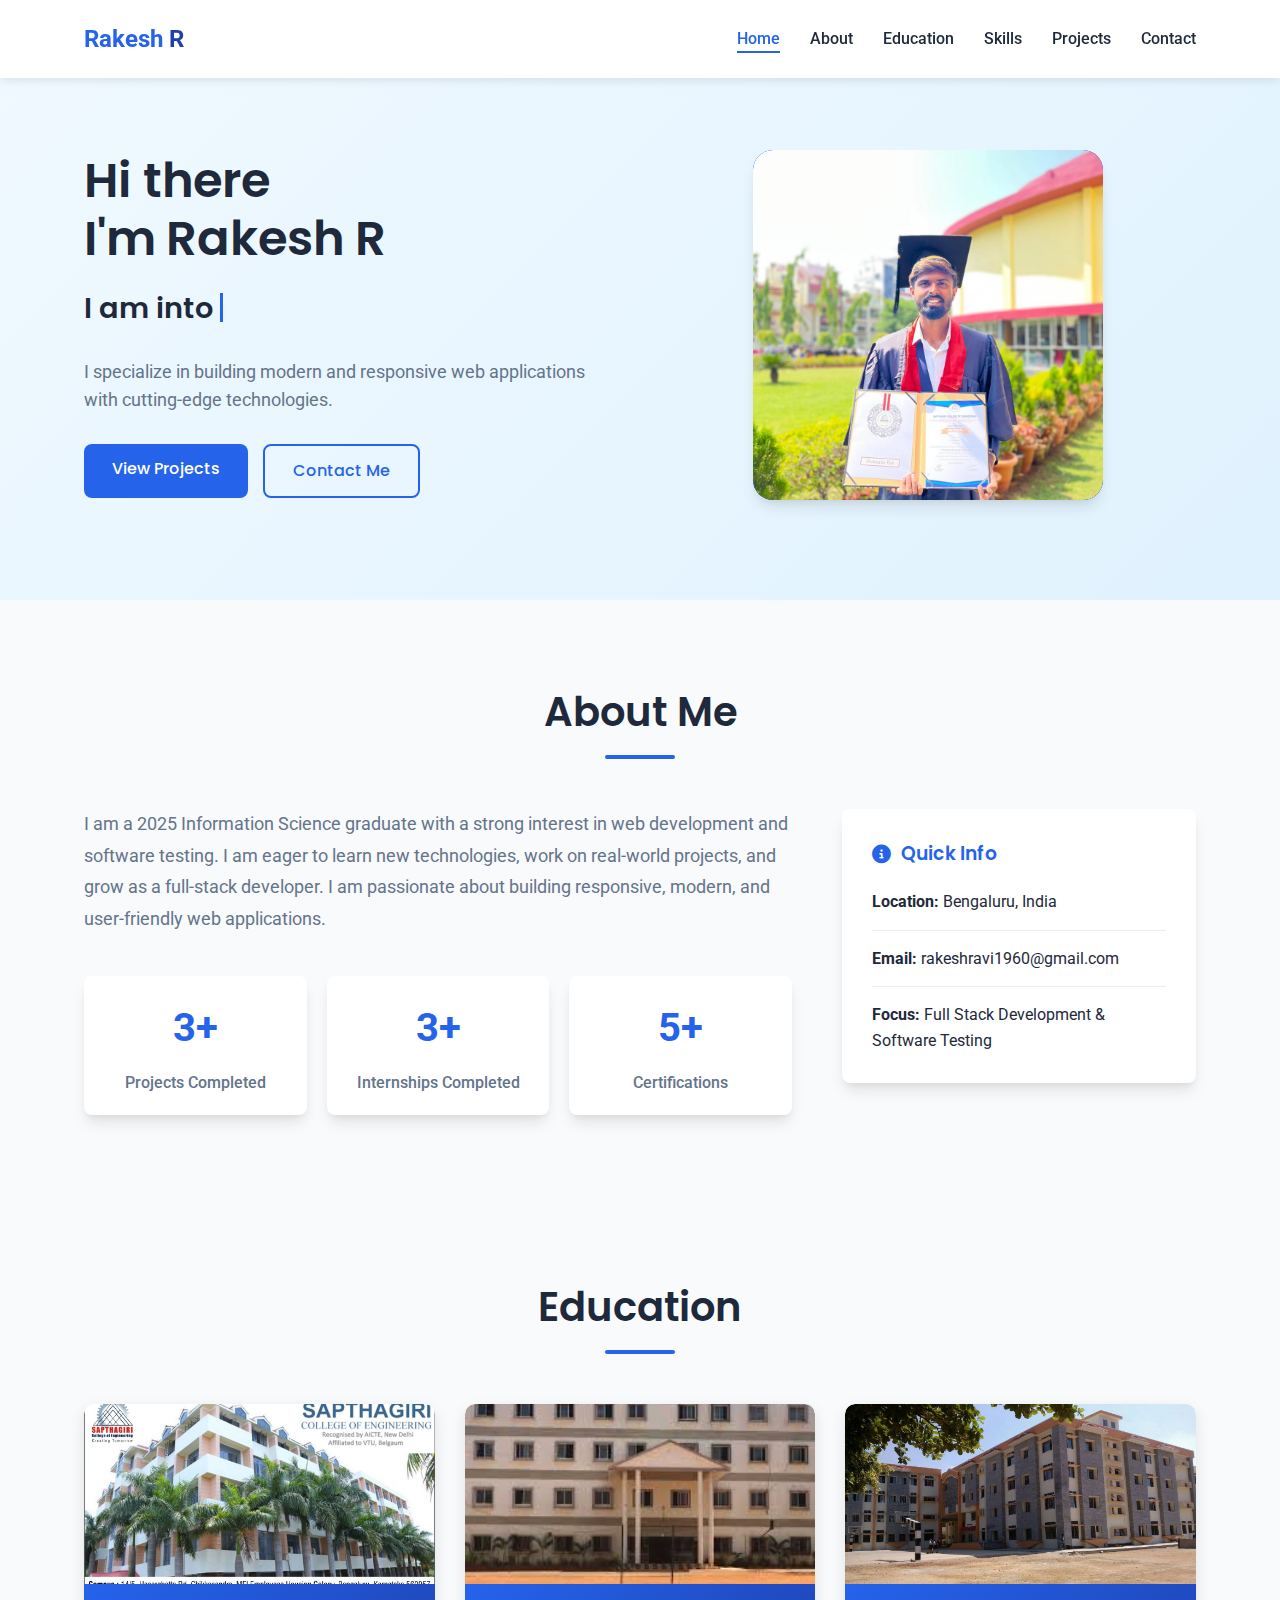
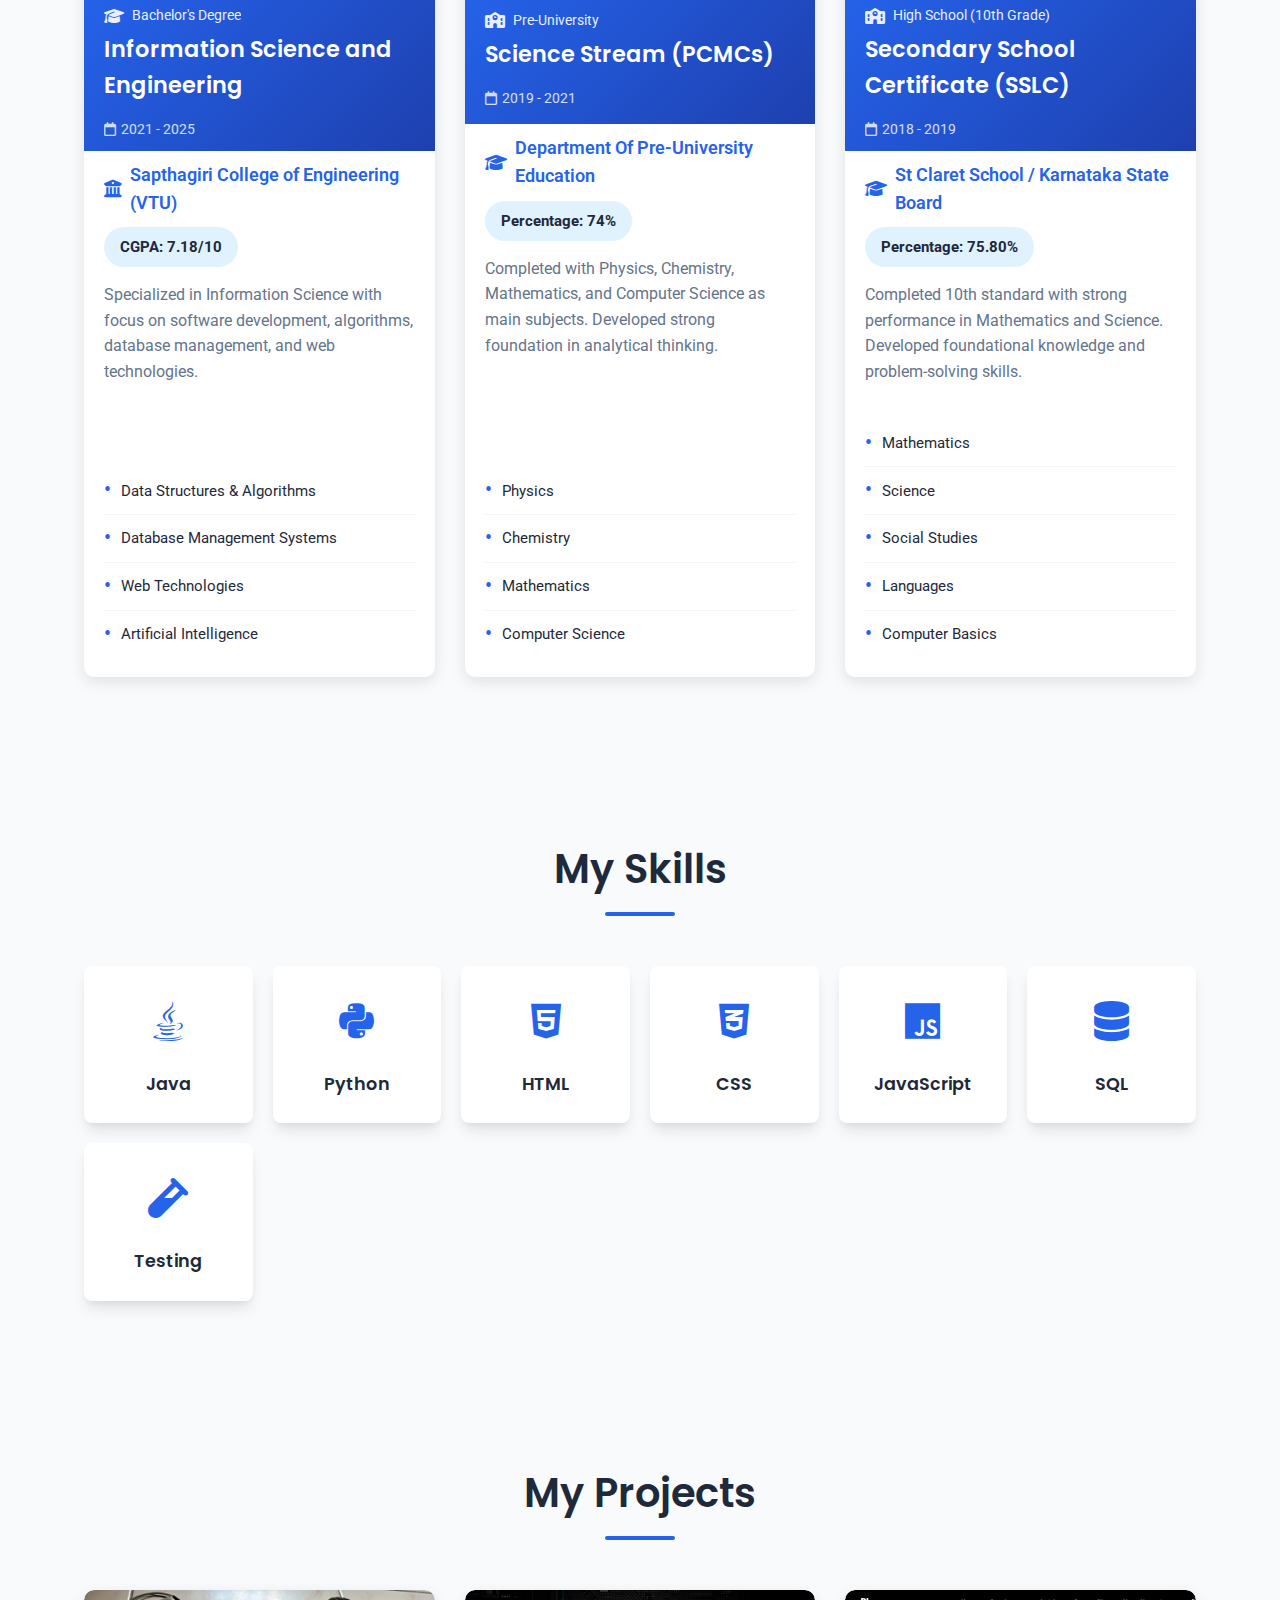
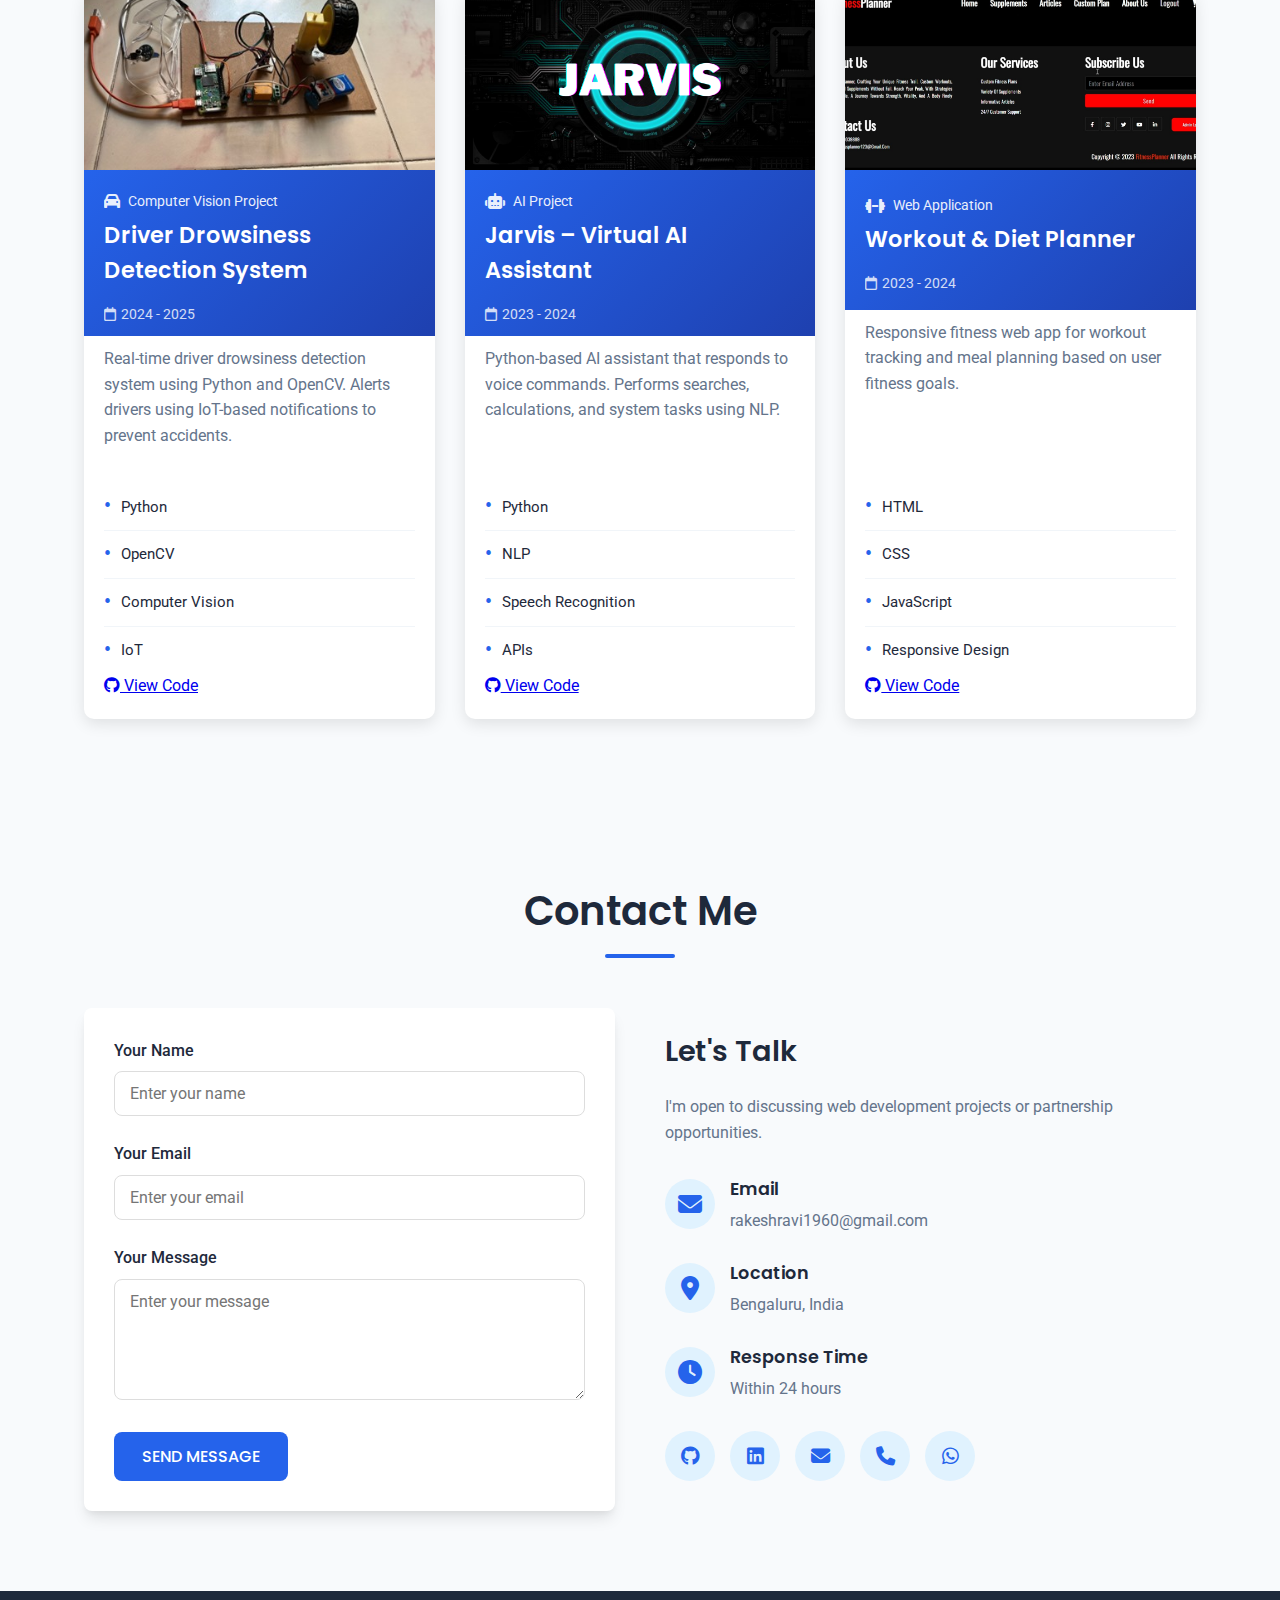
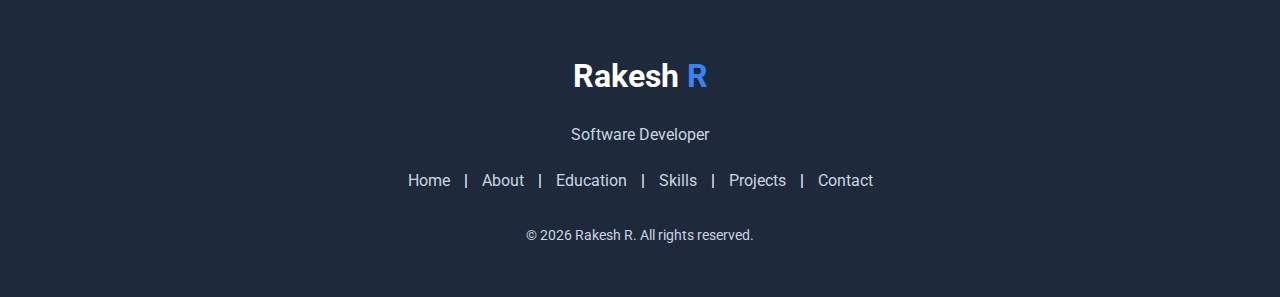
<file: index.html>
<!DOCTYPE html>
<html lang="en">
<head>
    <meta charset="UTF-8">
    <meta name="viewport" content="width=device-width, initial-scale=1.0">
    <title>Rakesh R | Software Developer</title>
    <link rel="stylesheet" href="https://cdnjs.cloudflare.com/ajax/libs/font-awesome/6.4.0/css/all.min.css">
    <link rel="preconnect" href="https://fonts.googleapis.com">
    <link rel="preconnect" href="https://fonts.gstatic.com" crossorigin>
    <link href="https://fonts.googleapis.com/css2?family=Poppins:wght@300;400;500;600;700&family=Roboto:wght@300;400;500;700&display=swap" rel="stylesheet">
    <link rel="stylesheet" href="style.css">
</head>
<body>
    <!-- Header & Navigation -->
    <header>
        <div class="container">
            <div class="nav-container">
                <div class="logo">Rakesh <span>R</span></div>
                <button class="mobile-menu-btn" id="mobileMenuBtn">
                    <i class="fas fa-bars"></i>
                </button>
                <nav id="mainNav">
                    <ul>
                        <li><a href="#home" class="nav-link active">Home</a></li>
                        <li><a href="#about" class="nav-link">About</a></li>
                        <li><a href="#education" class="nav-link">Education</a></li>
                        <li><a href="#skills" class="nav-link">Skills</a></li>
                        <li><a href="#projects" class="nav-link">Projects</a></li>
                        <li><a href="#contact" class="nav-link">Contact</a></li>
                    </ul>
                </nav>
            </div>
        </div>
    </header>

    <!-- Hero Section -->
    <section id="home" class="hero">
        <div class="container">
            <div class="hero-content">
                <div class="hero-text">
                    <h1>Hi there<br>I'm Rakesh R</h1>
                    <h2 class="typing-container">
                        <span class="static-text">I am into </span>
                        <span class="dynamic-text">
                            <span class="typed-text"></span>
                            <span class="cursor">&nbsp;</span>
                        </span>
                    </h2>
                    <p>I specialize in building modern and responsive web applications with cutting-edge technologies.</p>
                    <div class="cta-buttons">
                        <a href="#projects" class="btn btn-primary">View Projects</a>
                        <a href="#contact" class="btn btn-outline">Contact Me</a>
                    </div>
                </div>
                <div class="hero-image">
                    <div class="placeholder-img">
                        <img src="graduate photo.jpg" alt="Rakesh R">
                    </div>
                </div>
            </div>
        </div>
    </section>

    <!-- About Section -->
    <section id="about" class="about">
        <div class="container">
            <div class="section-title">
                <h2>About Me</h2>
            </div>
            <div class="about-content">
                <div class="about-text">
                    <p>I am a 2025 Information Science graduate with a strong interest in web development and software testing. I am eager to learn new technologies, work on real-world projects, and grow as a full-stack developer. I am passionate about building responsive, modern, and user-friendly web applications.</p>
                    
                    <div class="stats">
                        <div class="stat-item">
                            <div class="stat-number" data-count="3">3+</div>
                            <div class="stat-label">Projects Completed</div>
                        </div>
                        <div class="stat-item">
                            <div class="stat-number" data-count="3">3+</div>
                            <div class="stat-label">Internships Completed</div>
                        </div>
                        <div class="stat-item">
                            <div class="stat-number" data-count="5">5+</div>
                            <div class="stat-label">Certifications</div>
                        </div>
                    </div>
                </div>
                <div class="about-info">
                    <div class="info-box">
                        <h3><i class="fas fa-info-circle"></i> Quick Info</h3>
                        <ul>
                            <li><strong>Location:</strong> Bengaluru, India</li>
                            <li><strong>Email:</strong> rakeshravi1960@gmail.com</li>
                            <li><strong>Focus:</strong> Full Stack Development & Software Testing</li>
                        </ul>
                    </div>
                </div>
            </div>
        </div>
    </section>

   <!-- Education Section -->
<section id="education" class="education">
    <div class="container">
        <div class="section-title">
            <h2>Education</h2>
        </div>
        <div class="education-grid">
            <!-- Education Card 1 - VTU -->
            <div class="education-card">
                <div class="education-photo">
                    <img src="sapthagiri college img.jpeg" alt="Visvesvaraya Technological University Campus" loading="lazy">
                </div>
                <div class="education-header">
                    <div class="education-type">
                        <i class="fas fa-graduation-cap"></i>
                        Bachelor's Degree
                    </div>
                    <h3>Information Science and Engineering</h3>
                    <div class="education-period">
                        <i class="far fa-calendar"></i>
                        2021 - 2025
                    </div>
                </div>
                <div class="education-body">
                    <div class="education-institution">
                        <i class="fas fa-university"></i>
                        Sapthagiri College of Engineering (VTU)
                    </div>
                    <div class="education-grade">
                        CGPA: 7.18/10
                    </div>
                    <p class="education-description">
                        Specialized in Information Science with focus on software development, 
                        algorithms, database management, and web technologies.
                    </p>
                    <ul class="education-courses">
                        <li>Data Structures & Algorithms</li>
                        <li>Database Management Systems</li>
                        <li>Web Technologies</li>
                        <li>Artificial Intelligence</li>
                    </ul>
                </div>
            </div>
            
            <!-- Education Card 2 - Pre-University -->
            <div class="education-card">
                <div class="education-photo">
                    <img src="narayan pu collge.jpeg" alt="Pre-University College Building" loading="lazy">
                </div>
                <div class="education-header">
                    <div class="education-type">
                        <i class="fas fa-school"></i>
                        Pre-University
                    </div>
                    <h3>Science Stream (PCMCs)</h3>
                    <div class="education-period">
                        <i class="far fa-calendar"></i>
                        2019 - 2021
                    </div>
                </div>
                <div class="education-body">
                    <div class="education-institution">
                        <i class="fas fa-graduation-cap"></i>
                        Department Of Pre-University Education
                    </div>
                    <div class="education-grade">
                        Percentage: 74%
                    </div>
                    <p class="education-description">
                        Completed with Physics, Chemistry, Mathematics, and Computer Science 
                        as main subjects. Developed strong foundation in analytical thinking.
                    </p>
                    <ul class="education-courses">
                        <li>Physics</li>
                        <li>Chemistry</li>
                        <li>Mathematics</li>
                        <li>Computer Science</li>
                    </ul>
                </div>
            </div>
            
            <!-- Education Card 3 - School -->
            <div class="education-card">
                <div class="education-photo">
                    <img src="st claret school1.jpg" alt="High School Building" loading="lazy">
                </div>
                <div class="education-header">
                    <div class="education-type">
                        <i class="fas fa-school"></i>
                        High School (10th Grade)
                    </div>
                    <h3>Secondary School Certificate (SSLC)</h3>
                    <div class="education-period">
                        <i class="far fa-calendar"></i>
                        2018 - 2019
                    </div>
                </div>
                <div class="education-body">
                    <div class="education-institution">
                        <i class="fas fa-graduation-cap"></i>
                        St Claret School / Karnataka State Board
                    </div>
                    <div class="education-grade">
                        Percentage: 75.80%
                    </div>
                    <p class="education-description">
                        Completed 10th standard with strong performance in Mathematics and Science.
                        Developed foundational knowledge and problem-solving skills.
                    </p>
                    <ul class="education-courses">
                        <li>Mathematics</li>
                        <li>Science</li>
                        <li>Social Studies</li>
                        <li>Languages</li>
                        <li>Computer Basics</li>
                    </ul>
                </div>
            </div>
        </div>
    </div>
</section>
    <!-- Skills Section -->
    <section id="skills" class="skills">
        <div class="container">
            <div class="section-title">
                <h2>My Skills</h2>
            </div>
            <div class="skills-container" id="skillsContainer">
                <!-- Skills will be dynamically loaded from JavaScript -->
            </div>
        </div>
    </section>

    <section id="projects" class="projects">
    <div class="container">
        <div class="section-title">
            <h2>My Projects</h2>
        </div>

        <div class="education-grid">
            <!-- Project 1 -->
            <div class="education-card">
                <div class="education-photo">
                    <img src="driver drowsiness 4.jpg" alt="Driver Drowsiness Detection" loading="lazy">
                </div>

                <div class="education-header">
                    <div class="education-type">
                        <i class="fas fa-car"></i>
                        Computer Vision Project
                    </div>
                    <h3>Driver Drowsiness Detection System</h3>
                    <div class="education-period">
                        <i class="far fa-calendar"></i>
                        2024 - 2025
                    </div>
                </div>

                <div class="education-body">
                    <p class="education-description">
                        Real-time driver drowsiness detection system using Python and OpenCV.
                        Alerts drivers using IoT-based notifications to prevent accidents.
                    </p>

                    <ul class="education-courses">
                        <li>Python</li>
                        <li>OpenCV</li>
                        <li>Computer Vision</li>
                        <li>IoT</li>
                    </ul>

                    <a href="https://github.com/Rakesh-iku/Driver-Drowsiness-Detection-And-Altering-System.git" 
                       target="_blank" class="project-link">
                        <i class="fab fa-github"></i> View Code
                    </a>
                </div>
            </div>

            <!-- Project 2 -->
            <div class="education-card">
                <div class="education-photo">
                    <img src="jarvis.png" alt="Jarvis AI Assistant" loading="lazy">
                </div>

                <div class="education-header">
                    <div class="education-type">
                        <i class="fas fa-robot"></i>
                        AI Project
                    </div>
                    <h3>Jarvis – Virtual AI Assistant</h3>
                    <div class="education-period">
                        <i class="far fa-calendar"></i>
                        2023 - 2024
                    </div>
                </div>

                <div class="education-body">
                    <p class="education-description">
                        Python-based AI assistant that responds to voice commands.
                        Performs searches, calculations, and system tasks using NLP.
                    </p>

                    <ul class="education-courses">
                        <li>Python</li>
                        <li>NLP</li>
                        <li>Speech Recognition</li>
                        <li>APIs</li>
                    </ul>

                    <a href="https://github.com/Rakesh-iku/-Jarvis-A-Virtual-AI-Assistant.git" 
                       target="_blank" class="project-link">
                        <i class="fab fa-github"></i> View Code
                    </a>
                </div>
            </div>

            <!-- Project 3 -->
            <div class="education-card">
                <div class="education-photo">
                    <img src="workout.jpeg" alt="Workout & Diet Planner" loading="lazy">
                </div>

                <div class="education-header">
                    <div class="education-type">
                        <i class="fas fa-dumbbell"></i>
                        Web Application
                    </div>
                    <h3>Workout & Diet Planner</h3>
                    <div class="education-period">
                        <i class="far fa-calendar"></i>
                        2023 - 2024
                    </div>
                </div>

                <div class="education-body">
                    <p class="education-description">
                        Responsive fitness web app for workout tracking and meal planning
                        based on user fitness goals.
                    </p>

                    <ul class="education-courses">
                        <li>HTML</li>
                        <li>CSS</li>
                        <li>JavaScript</li>
                        <li>Responsive Design</li>
                    </ul>

                    <a href="https://github.com/Rakesh-iku/Workout-and-Diet-Planner.git"
                       target="_blank" class="project-link">
                        <i class="fab fa-github"></i> View Code
                    </a>
                </div>
            </div>
        </div>
    </div>
</section>


    <!-- Contact Section -->
<section id="contact" class="contact">
    <div class="container">
        <div class="section-title">
            <h2>Contact Me</h2>
        </div>
        <div class="contact-content">
            <!-- Contact Form -->
            <div class="contact-form">
                <form action="https://formspree.io/f/xykzrlzb" method="POST" id="contactForm">
                    <!-- Formspree hidden fields -->
                    <input type="hidden" name="_subject" value="New Message from Portfolio">
                    <input type="text" name="_gotcha" style="display:none">
                    
                    <div class="form-group">
                        <label for="name">Your Name</label>
                        <input type="text" id="name" name="name" placeholder="Enter your name" required>
                    </div>
                    
                    <div class="form-group">
                        <label for="email">Your Email</label>
                        <input type="email" id="email" name="email" placeholder="Enter your email" required>
                    </div>
                    
                    <div class="form-group">
                        <label for="message">Your Message</label>
                        <textarea id="message" name="message" placeholder="Enter your message" rows="5" required></textarea>
                    </div>
                    
                    <button type="submit" class="btn btn-primary">SEND MESSAGE</button>
                </form>
            </div>
            
            <!-- Contact Info -->
            <div class="contact-info">
                <h3>Let's Talk</h3>
                <p>I'm open to discussing web development projects or partnership opportunities.</p>
                
                <div class="contact-details">
                    <div class="contact-item">
                        <i class="fas fa-envelope"></i>
                        <div>
                            <h4>Email</h4>
                            <p>rakeshravi1960@gmail.com</p>
                        </div>
                    </div>
                    
                    <div class="contact-item">
                        <i class="fas fa-map-marker-alt"></i>
                        <div>
                            <h4>Location</h4>
                            <p>Bengaluru, India</p>
                        </div>
                    </div>
                    
                    <div class="contact-item">
                        <i class="fas fa-clock"></i>
                        <div>
                            <h4>Response Time</h4>
                            <p>Within 24 hours</p>
                        </div>
                    </div>
                </div>
                
                <div class="social-links">
                    <!-- GitHub -->
                    <a href="https://github.com/Rakesh-iku" target="_blank" class="social-link" title="GitHub Profile">
                        <i class="fab fa-github"></i>
                    </a>
                    
                    <!-- LinkedIn -->
                    <a href="https://linkedin.com/in/rakesh-r-01129a329" target="_blank" class="social-link" title="LinkedIn Profile">
                        <i class="fab fa-linkedin"></i>
                    </a>
                    
                    <!-- Gmail -->
                    <a href="https://mail.google.com/mail/u/0/#inbox" class="social-link" title="Send Email">
                        <i class="fas fa-envelope"></i>
                    </a>
                    
                    <!-- Phone -->
                    <a href="tel:+917760003457" class="social-link" title="Call">
                        <i class="fas fa-phone"></i>
                    </a>
                    
                    <!-- WhatsApp (Optional) -->
                    <a href="https://wa.me/917760003457" target="_blank" class="social-link" title="WhatsApp">
                        <i class="fab fa-whatsapp"></i>
                    </a>
                </div>
            </div>
        </div>
    </div>
</section>

    <!-- Footer -->
    <footer>
        <div class="container">
            <div class="footer-content">
                <div class="footer-logo">Rakesh <span>R</span></div>
                <p>Software Developer</p>
                <div class="footer-links">
                    <a href="#home">Home</a> | 
                    <a href="#about">About</a> | 
                    <a href="#education">Education</a> | 
                    <a href="#skills">Skills</a> | 
                    <a href="#projects">Projects</a> | 
                    <a href="#contact">Contact</a>
                </div>
                <p class="copyright">&copy; <span id="currentYear"></span> Rakesh R. All rights reserved.</p>
            </div>
        </div>
    </footer>

    <script src="script.js"></script>
</body>
</html>
</file>
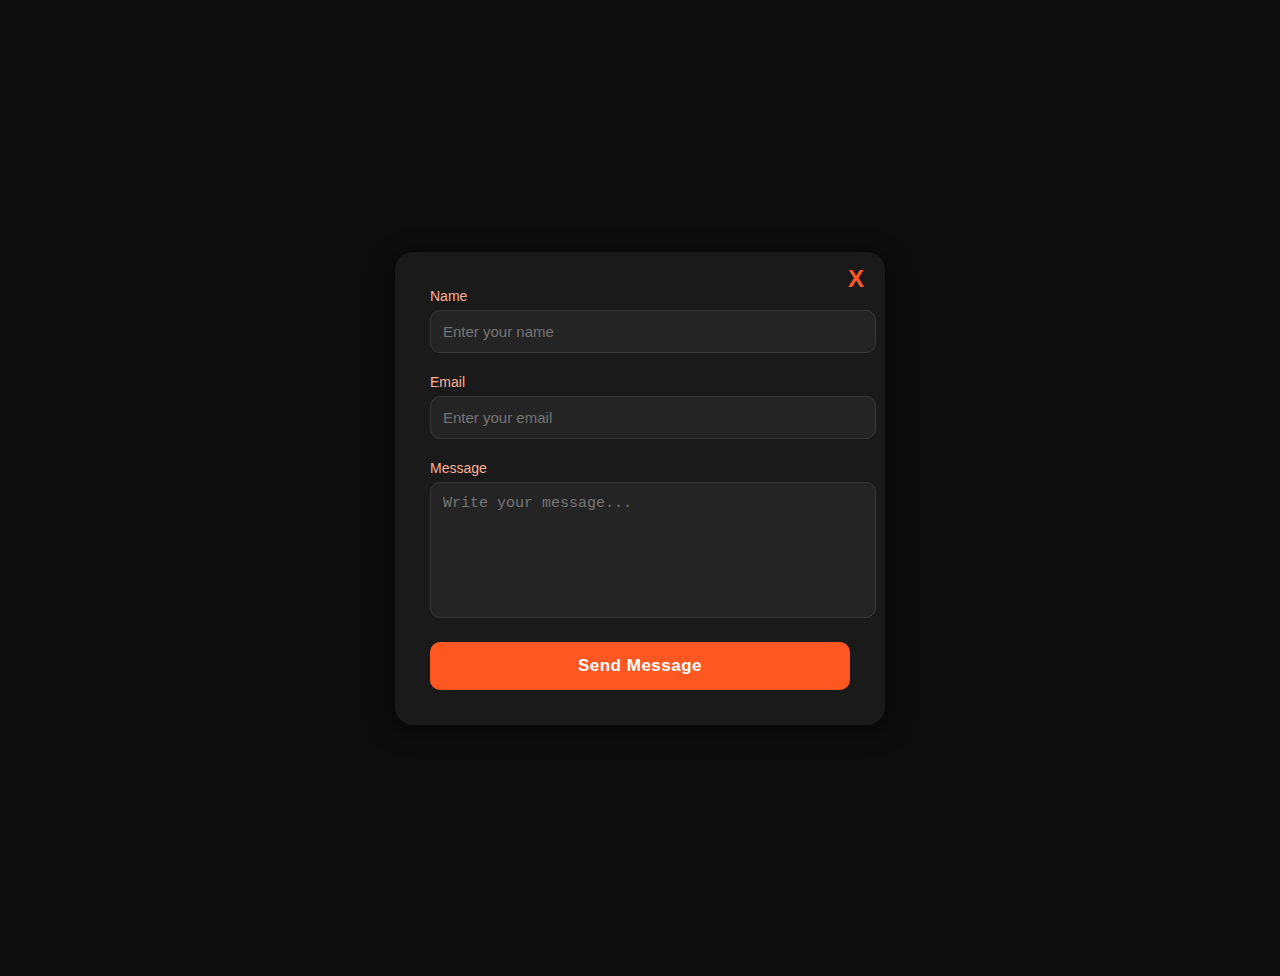
<file: contact.html>
<!DOCTYPE html>
<html lang="en">
<head>
    <meta charset="UTF-8">
    <meta name="viewport" content="width=device-width, initial-scale=1.0">
    <title>Contact</title>
    <style>
        /* ---------- Scoped Styles for Contact Page ---------- */
        #contact-page {
            background: #0d0d0d;
            font-family: "Poppins", sans-serif;
            color: white;
            display: flex;
            justify-content: center;
            align-items: center;
            min-height: 100vh;
            padding: 30px 0;
        }

        #contact-page .contact-box {
            background: #1a1a1a;
            padding: 35px;
            width: 420px;
            border-radius: 18px;
            box-shadow: 0 5px 25px rgba(0, 0, 0, 0.6);
            position: relative;
            animation: fadeIn 0.6s ease;
        }

        @keyframes fadeIn {
            from { opacity: 0; transform: translateY(20px); }
            to { opacity: 1; transform: translateY(0); }
        }

        /* X Button */
        #contact-page .close-btn {
            position: absolute;
            top: 12px;
            right: 15px;
            font-size: 24px;
            font-weight: bold;
            color: #ff5722;
            background: none;
            border: none;
            cursor: pointer;
            transition: 0.25s ease;
        }
        #contact-page .close-btn:hover {
            transform: scale(1.2);
            color: #ff784e;
        }

        /* Heading */
        #contact-page h2 {
            text-align: center;
            margin-bottom: 22px;
            font-size: 26px;
            color: #ff5722;
            letter-spacing: 1px;
        }

        /* Labels and Inputs */
        #contact-page label {
            font-size: 14px;
            color: #ffb199;
        }

        #contact-page input,
        #contact-page textarea {
            width: 100%;
            padding: 12px;
            margin-top: 5px;
            margin-bottom: 20px;
            background: #242424;
            border: 1px solid #383838;
            border-radius: 10px;
            color: white;
            font-size: 15px;
            outline: none;
            transition: 0.25s ease;
        }

        #contact-page input:focus,
        #contact-page textarea:focus {
            border: 1px solid #ff5722;
            box-shadow: 0 0 8px rgba(255, 87, 34, 0.4);
        }

        #contact-page textarea {
            height: 110px;
            resize: none;
        }

        /* Submit Button */
        #contact-page .send-btn {
            width: 100%;
            padding: 14px;
            background: #ff5722;
            border: none;
            font-size: 17px;
            border-radius: 10px;
            cursor: pointer;
            transition: 0.25s ease;
            color: white;
            font-weight: 600;
            letter-spacing: 0.5px;
        }

        #contact-page .send-btn:hover {
            background: #ff7043;
            transform: translateY(-3px);
            box-shadow: 0 5px 15px rgba(255, 87, 34, 0.4);
        }
    </style>
</head>
<body id="contact-page">

    <div class="contact-box">

        <!-- Close Button -->
        <button class="close-btn" onclick="goBack()">X</button>

        <!-- Contact Form -->
        <form>
            <label for="name">Name</label>
            <input type="text" id="name" placeholder="Enter your name" required>

            <label for="email">Email</label>
            <input type="email" id="email" placeholder="Enter your email" required>

            <label for="message">Message</label>
            <textarea id="message" placeholder="Write your message..." required></textarea>

            <button type="submit" class="send-btn">Send Message</button>
        </form>

    </div>

    <script>
        function goBack() {
            // Always redirect to index.html (portfolio page)
            window.location.href = "index.html";
        }
    </script>

</body>
</html>
</file>
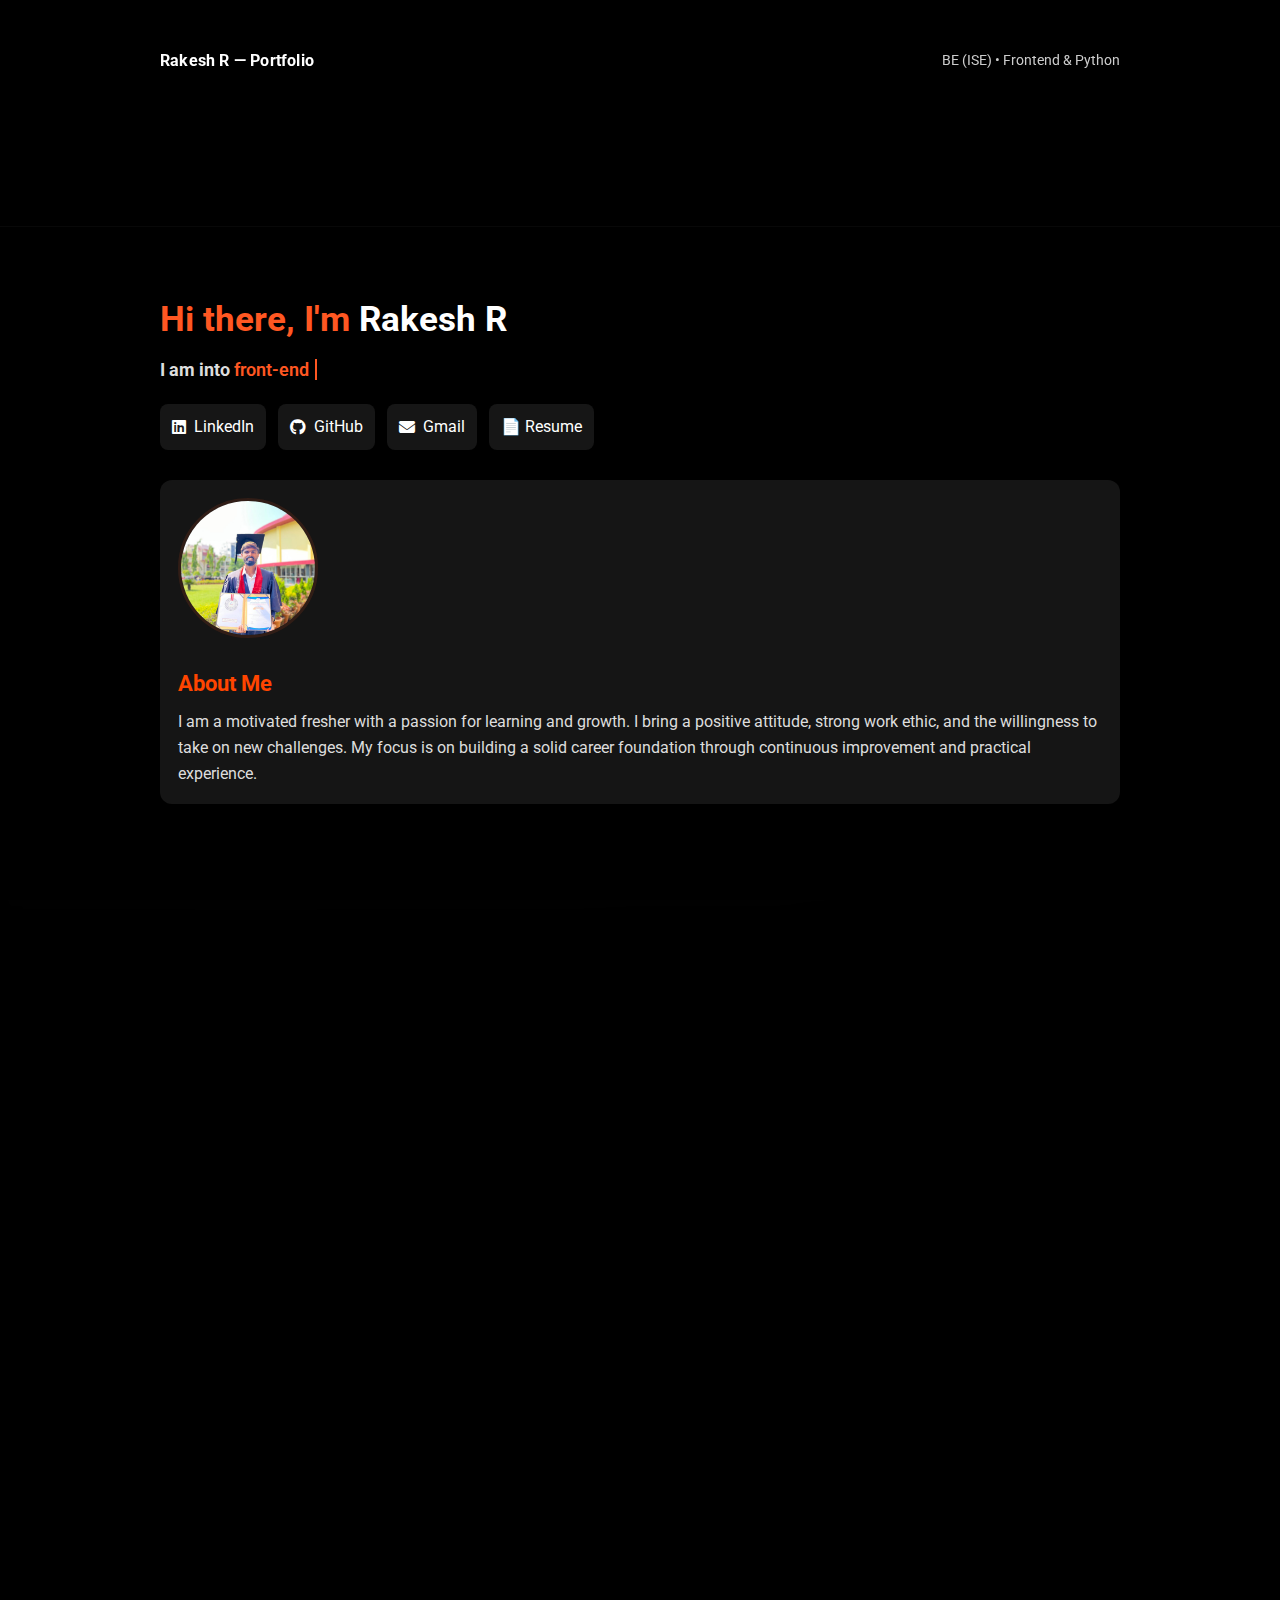
<file: fixed-index.html>
<!doctype html>
<html lang="en">
<head>
  <meta charset="utf-8" />
  <meta name="viewport" content="width=device-width,initial-scale=1" />
  <title>Rakesh Portfolio — Demo</title>

  <!-- Roboto + FontAwesome -->
  <link href="https://fonts.googleapis.com/css2?family=Roboto:wght@400;700&display=swap" rel="stylesheet">
  <link rel="stylesheet" href="https://cdnjs.cloudflare.com/ajax/libs/font-awesome/6.4.0/css/all.min.css">

  <style>
    /* --- Basic Reset --- */
    *{box-sizing:border-box;margin:0;padding:0}
    html,body{height:100%;font-family:'Roboto',sans-serif;background:#000;color:#fff;line-height:1.6}
    a{color:inherit;text-decoration:none}

    /* --- Soft animated background (keep this, does not block scroll/clicks) --- */
    .bg-soft{
      position:fixed;
      inset:0;
      z-index:-1;
      pointer-events:none;
      background: radial-gradient(circle at 20% 25%, #131313 0%, #070707 40%, #000 100%);
      opacity:0.55;
      filter: blur(18px);
      animation: softMove 14s ease-in-out infinite alternate;
    }
    @keyframes softMove{
      0% { background: radial-gradient(circle at 20% 25%, #131313 0%, #070707 40%, #000 100%); }
      50% { background: radial-gradient(circle at 70% 45%, #151515 0%, #060606 40%, #000 100%); }
      100% { background: radial-gradient(circle at 40% 75%, #1b1b1b 0%, #080808 40%, #000 100%); }
    }

    /* --- Page container --- */
    .container{max-width:1000px;margin:0 auto;padding:36px 20px 140px}

    header{position:sticky;top:0;background:rgba(0,0,0,0.55);backdrop-filter:blur(6px);padding:12px 20px;border-bottom:1px solid rgba(255,255,255,0.03);z-index:10}
    header .brand{font-weight:700;letter-spacing:0.2px}

    /* greeting */
    .greeting{margin:28px 0 18px;display:flex;flex-direction:column;gap:8px}
    .greeting h1{font-size:2.2rem;color:#ff5722}
    .greeting h1 span{color:#fff}
    .typing-text{font-size:1.15rem;color:#ddd}
    #typing{color:#ff5722;font-weight:600;border-right:2px solid #ff5722;padding-right:6px;white-space:nowrap;animation:cursor 0.7s steps(1) infinite}
    @keyframes cursor{50%{border-color:transparent}}

    /* contact links */
    .contact-links{display:flex;gap:12px;flex-wrap:wrap;margin:12px 0}
    .contact-links a{background:#161616;padding:10px 12px;border-radius:8px;display:inline-flex;align-items:center;gap:8px;transition:transform .2s,background .2s}
    .contact-links a:hover{transform:translateY(-4px);background:#ff5722;color:#fff}

    /* sections */
    .section-block{background:#121212;padding:22px;border-radius:12px;margin-bottom:22px;box-shadow:0 6px 22px rgba(0,0,0,0.6);transition:transform .25s}
    .section-block:hover{transform:translateY(-6px)}
    .section-block h2{color:#ff5722;margin-bottom:12px;font-size:1.4rem}

    /* about */
    .about-section{display:flex;gap:20px;align-items:center;flex-wrap:wrap;background:#151515;padding:18px;border-radius:12px}
    .about-photo img{width:140px;height:140px;border-radius:50%;object-fit:cover;border:3px solid rgba(255,87,34,0.12)}
    .about-text h2{color:#ff4500;margin-bottom:8px}
    .about-text p{color:#ddd}

    /* projects & lists */
    ul{padding-left:20px}
    li{margin-bottom:8px;color:#ddd}

    /* contact form small fixes */
    .contact-section form{display:flex;flex-direction:column;gap:10px}
    input,textarea{background:#1b1b1b;border:1px solid #242424;padding:10px;border-radius:6px;color:#fff}
    input:focus,textarea:focus{outline:2px solid rgba(255,87,34,0.18)}
    button{background:#ff5722;color:#fff;padding:10px 14px;border-radius:6px;border:none;cursor:pointer;font-weight:600}
    button:hover{background:darkorange}

    /* floating chat icon */
    .floating-chat{position:fixed;right:-80px;top:50%;transform:translateY(-50%);background:#ff5722;padding:14px;border-radius:50%;box-shadow:0 6px 18px rgba(0,0,0,0.45);z-index:1000;transition:right .45s}
    .floating-chat.visible{right:22px}
    .floating-chat i{font-size:18px;color:#fff}

    /* reveal on scroll */
    .reveal{opacity:0;transform:translateY(24px);transition:all .7s ease}
    .reveal.visible{opacity:1;transform:translateY(0)}

    /* responsive */
    @media (max-width:720px){
      .about-section{flex-direction:column;align-items:center;text-align:center}
      .contact-links{justify-content:center}
      header{padding:10px}
    }
  </style>
</head>
<body>

  <!-- Animated background -->
  <div class="bg-soft" aria-hidden="true"></div>

  <header>
    <div class="container" style="display:flex;justify-content:space-between;align-items:center">
      <div class="brand">Rakesh R — Portfolio</div>
      <div style="font-size:0.9rem;color:#ccc">BE (ISE) • Frontend & Python</div>
    </div>
  </header>

  <main class="container">
    <!-- Greeting -->
    <section class="greeting reveal">
      <h1>Hi there, I'm <span>Rakesh R</span></h1>
      <h2 class="typing-text">I am into <span id="typing">front-end development</span></h2>

      <div class="contact-links" style="margin-top:12px">
        <a href="#" target="_blank"><i class="fab fa-linkedin"></i> LinkedIn</a>
        <a href="#" target="_blank"><i class="fab fa-github"></i> GitHub</a>
        <a href="mailto:your.email@gmail.com"><i class="fas fa-envelope"></i> Gmail</a>
        <a href="resume.pdf" download>📄 Resume</a>
      </div>
    </section>

    <!-- About -->
    <section class="about-section section-block reveal">
      <div class="about-photo">
        <!-- replace with your photo filename -->
        <img src="graduate photo.jpg" alt="Rakesh Photo" onerror="this.style.opacity=.5;this.src='https://via.placeholder.com/150'">
      </div>
      <div class="about-text">
        <h2>About Me</h2>
        <p>I am a motivated fresher with a passion for learning and growth. I bring a positive attitude, strong work ethic, and the willingness to take on new challenges. My focus is on building a solid career foundation through continuous improvement and practical experience.</p>
      </div>
    </section>

    <!-- Education -->
    <section class="section-block reveal">
      <h2>Education</h2>
      <div>
        <strong>Sapthagiri College of Engineering (2021–2025)</strong><br>
        <small>Information Science and Engineering — CGPA: 7.18</small>
      </div>
      <hr style="margin:12px 0;border-color:#222">
      <div>
        <strong>Narayana PU College (2020–2021)</strong><br>
        <small>PCMC — 74%</small>
      </div>
    </section>

    <!-- Internships -->
    <section class="section-block reveal">
      <h2>Internships</h2>
      <ul>
        <li><strong>AI-Machine Learning Engineer</strong> — ROOMAN TECHNOLOGY PVT LTD (Sep 2024 – Feb 2025)
          <ul><li>Hands-on AI/ML using Python, trained models on real datasets.</li></ul>
        </li>
        <li><strong>Python Programming</strong> — ALINTAK SOLUTIONS PVT LTD (Oct 2024 – Nov 2024)
          <ul><li>Built scripts using OOP, reported bugs using JIRA, wrote test docs.</li></ul>
        </li>
      </ul>
    </section>

    <!-- Projects -->
    <section class="section-block reveal">
      <h2>Projects</h2>
      <ul>
        <li>Driver Drowsiness Detection — <a href="#" target="_blank" class="project-link">GitHub</a>
          <ul><li>Python + IoT to detect driver fatigue and send alerts.</li></ul>
        </li>
        <li>Jarvis: A Virtual AI Assistant — <a href="#" target="_blank">GitHub</a></li>
        <li>Workout & Diet Planner — <a href="#" target="_blank">GitHub</a></li>
      </ul>
    </section>

    <!-- Skills -->
    <section class="section-block reveal">
      <h2>Skills</h2>
      <ul>
        <li>Frontend: HTML, CSS, JavaScript, React</li>
        <li>Backend: Java, Python, Software Testing</li>
        <li>DB: MySQL</li>
      </ul>
    </section>

    <!-- Contact -->
    <section class="section-block contact-section reveal">
      <h2>Get in Touch</h2>
      <form id="contact-form">
        <input id="contact-name" name="name" type="text" placeholder="Your Name" required>
        <input id="contact-email" name="email" type="email" placeholder="Your Email" required>
        <input id="contact-phone" name="phone" type="tel" placeholder="Your Phone No" required>
        <textarea id="contact-message" name="message" placeholder="Message" required></textarea>

        <label style="display:flex;gap:8px;align-items:center">
          <input id="agree" type="checkbox" required>
          <span style="color:#ddd">I agree to the terms and conditions</span>
        </label>

        <button type="submit">Submit</button>
      </form>
    </section>

  </main>

  <!-- Floating chat -->
  <a href="contact.html" class="floating-chat" id="floatingChat" title="Contact">
    <i class="fas fa-comment"></i>
  </a>

  <script>
    // -------------------------
    // Typing effect (simple)
    // -------------------------
    (function typing() {
      const el = document.getElementById('typing');
      const words = ['front-end development','backend basics','software testing','full-stack learning'];
      let w = 0, i = 0, forward = true;

      function step(){
        const word = words[w];
        if(forward) {
          i++;
          el.textContent = word.slice(0,i);
          if(i === word.length) { forward = false; setTimeout(step,900); return; }
        } else {
          i--;
          el.textContent = word.slice(0,i);
          if(i === 0) { forward = true; w = (w+1) % words.length; }
        }
        setTimeout(step, forward ? 80 : 40);
      }
      step();
    })();

    // -------------------------
    // Reveal on scroll
    // -------------------------
    function revealOnScroll() {
      const items = document.querySelectorAll('.reveal');
      const vh = window.innerHeight;
      items.forEach(item => {
        const rect = item.getBoundingClientRect();
        if(rect.top < vh - 80) item.classList.add('visible');
      });
    }
    window.addEventListener('scroll', revealOnScroll, {passive:true});
    window.addEventListener('resize', revealOnScroll);
    // run once
    revealOnScroll();

    // -------------------------
    // Floating chat slide-in (on first mouse move)
    // -------------------------
    (function chatSlideIn(){
      const el = document.getElementById('floatingChat');
      let shown = false;
      function show() {
        if(shown) return;
        el.classList.add('visible');
        shown = true;
        window.removeEventListener('mousemove', show);
      }
      window.addEventListener('mousemove', show, {passive:true});
    })();

    // -------------------------
    // Contact form demo prevention (so page doesn't reload)
    // -------------------------
    document.getElementById('contact-form').addEventListener('submit', function(e){
      e.preventDefault();
      alert('Form submission demo — replace with real backend or email handler.');
    });
  </script>
</body>
</html>
</file>
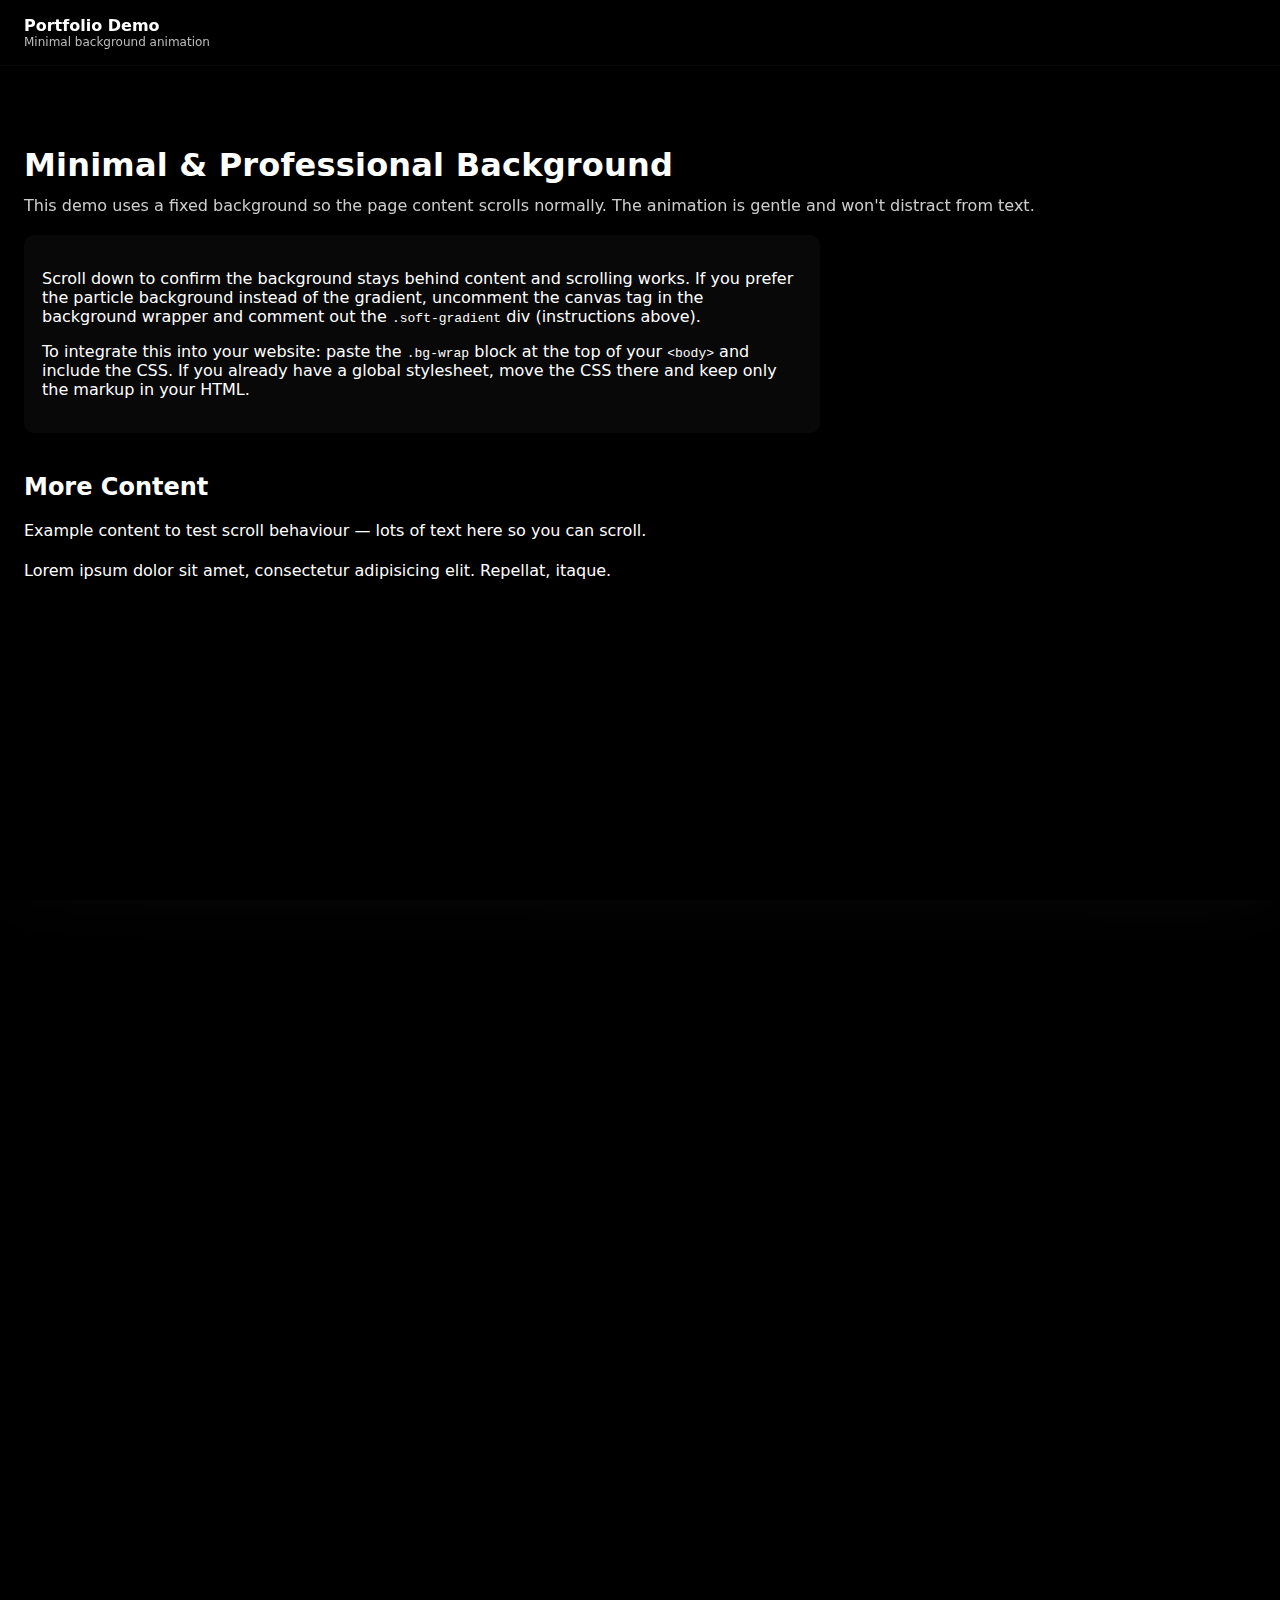
<file: test bg.html>
<!doctype html>
<html lang="en">
<head>
  <meta charset="utf-8" />
  <meta name="viewport" content="width=device-width,initial-scale=1" />
  <title>Minimal Background Animations — Demo</title>
  <style>
    /* Page layout */
    html,body { height:100%; margin:0; background:#000; font-family:system-ui,Arial; color:#fff; }
    main { min-height:200vh; /* make page scrollable to test */ padding:80px 24px; }

    /* Put the background behind everything */
    .bg-wrap {
      position: fixed;
      inset: 0;
      z-index: -1;            /* behind page content */
      pointer-events: none;   /* allows clicks & scroll through it */
    }

    /* ------------------------
       Option A: Soft Moving Gradient (minimal, very professional)
       ------------------------ */
    .soft-gradient {
      position: absolute;
      inset: 0;
      background: linear-gradient(120deg, #050505, #0b0b0b 40%, #0d0d0d 100%);
      filter: blur(36px);
      opacity: 0.6;
      transform-origin: center;
      animation: softMove 14s ease-in-out infinite alternate;
    }
    @keyframes softMove {
      0%   { transform: translate(0,0) scale(1); }
      50%  { transform: translate(24px,-20px) scale(1.03); }
      100% { transform: translate(-20px,18px) scale(1); }
    }

    /* ------------------------
       Option B: Subtle Floating Particles (very light)
       ------------------------ */
    #particles {
      position: absolute;
      inset: 0;
      width:100%;
      height:100%;
      display:block;
      mix-blend-mode: screen; /* keeps particles soft on dark bg */
      opacity: 0.45;
    }

    /* Simple header so you can test readability */
    header { position:sticky; top:0; background: rgba(0,0,0,0.65); backdrop-filter: blur(6px); padding:16px 24px; border-bottom:1px solid rgba(255,255,255,0.03); }
    h1 { margin:0 0 12px 0; font-weight:600; letter-spacing:0.2px; }
    p.small { opacity:0.8; margin:0 0 20px 0; }
    .panel { background: rgba(255,255,255,0.03); padding:18px; border-radius:10px; max-width:760px; }
  </style>
</head>
<body>

  <!-- Put this at top of <body> -->
  <div class="bg-wrap">
    <!-- ===== CHOOSE ONE: =====
         - To use the gradient (Option A), leave the <div class="soft-gradient"></div> active.
         - To use particles (Option B), leave the <canvas id="particles"></canvas> active.
         You can have both, but usually you only need one. -->
    <div class="soft-gradient"></div>

    <!-- <canvas id="particles"></canvas> -->
  </div>

  <header>
    <div style="display:flex;gap:18px;align-items:center;">
      <div>
        <strong>Portfolio Demo</strong>
        <div style="font-size:12px;color:#bbb">Minimal background animation</div>
      </div>
    </div>
  </header>

  <main>
    <h1>Minimal & Professional Background</h1>
    <p class="small">This demo uses a fixed background so the page content scrolls normally. The animation is gentle and won't distract from text.</p>

    <div class="panel">
      <p>Scroll down to confirm the background stays behind content and scrolling works. If you prefer the particle background instead of the gradient, uncomment the canvas tag in the background wrapper and comment out the <code>.soft-gradient</code> div (instructions above).</p>
      <p>To integrate this into your website: paste the <code>.bg-wrap</code> block at the top of your <code>&lt;body&gt;</code> and include the CSS. If you already have a global stylesheet, move the CSS there and keep only the markup in your HTML.</p>
    </div>

    <section style="margin-top:40px;">
      <h2>More Content</h2>
      <p>Example content to test scroll behaviour — lots of text here so you can scroll.</p>
      <p style="margin-top:18px; line-height:1.6;">
        Lorem ipsum dolor sit amet, consectetur adipisicing elit. Repellat, itaque.
      </p>
    </section>
  </main>

  <!-- ====== Particle script (Option B). Disabled by default. ======
       If you want particles: uncomment the <canvas id="particles"> above and then uncomment the script below.
       This script handles resizing and devicePixelRatio for crisp rendering.
  -->
  <!--
  <script>
  (function(){
    const canvas = document.getElementById('particles');
    if(!canvas) return;
    const ctx = canvas.getContext('2d');

    function resize() {
      const dpr = Math.max(1, Math.min(2, window.devicePixelRatio || 1));
      canvas.width = Math.floor(canvas.clientWidth * dpr);
      canvas.height = Math.floor(canvas.clientHeight * dpr);
      ctx.setTransform(dpr,0,0,dpr,0,0);
    }
    window.addEventListener('resize', resize, {passive:true});
    resize();

    // Create light-weight particles
    const N = 55;
    const particles = [];
    for(let i=0;i<N;i++){
      particles.push({
        x: Math.random()*canvas.clientWidth,
        y: Math.random()*canvas.clientHeight,
        r: 0.7 + Math.random()*1.4,
        vx: (Math.random()-0.5)*0.25,
        vy: (Math.random()-0.5)*0.25,
        alpha: 0.35 + Math.random()*0.45
      });
    }

    function step(){
      ctx.clearRect(0,0,canvas.clientWidth,canvas.clientHeight);
      for(const p of particles){
        p.x += p.vx;
        p.y += p.vy;
        if(p.x < -10) p.x = canvas.clientWidth + 10;
        if(p.x > canvas.clientWidth + 10) p.x = -10;
        if(p.y < -10) p.y = canvas.clientHeight + 10;
        if(p.y > canvas.clientHeight + 10) p.y = -10;

        ctx.beginPath();
        ctx.globalAlpha = p.alpha;
        ctx.arc(p.x, p.y, p.r, 0, Math.PI*2);
        ctx.fillStyle = 'rgba(255,255,255,0.95)';
        ctx.fill();
      }
      ctx.globalAlpha = 1;
      requestAnimationFrame(step);
    }
    requestAnimationFrame(step);
  })();
  </script>
  -->

</body>
</html>
</file>
<file: style.css>
/* Reset and Base Styles */
* {
    margin: 0;
    padding: 0;
    box-sizing: border-box;
}

:root {
    --primary: #2563eb;
    --secondary: #1e40af;
    --dark: #1e293b;
    --light: #f8fafc;
    --gray: #64748b;
    --accent: #3b82f6;
    --border-radius: 8px;
    --box-shadow: 0 10px 15px -3px rgba(0, 0, 0, 0.1), 0 4px 6px -2px rgba(0, 0, 0, 0.05);
    --transition: all 0.3s ease;
}

html {
    scroll-behavior: smooth;
}

body {
    font-family: 'Roboto', sans-serif;
    line-height: 1.6;
    color: var(--dark);
    background-color: var(--light);
    overflow-x: hidden;
}

h1, h2, h3, h4 {
    font-family: 'Poppins', sans-serif;
    font-weight: 600;
}

.container {
    width: 90%;
    max-width: 1200px;
    margin: 0 auto;
    padding: 0 20px;
}

/* Header & Navigation */
header {
    background-color: white;
    box-shadow: 0 2px 10px rgba(0, 0, 0, 0.1);
    position: fixed;
    width: 100%;
    top: 0;
    z-index: 1000;
    transition: var(--transition);
}

.nav-container {
    display: flex;
    justify-content: space-between;
    align-items: center;
    padding: 20px 0;
}

.logo {
    font-size: 24px;
    font-weight: 700;
    color: var(--primary);
    text-decoration: none;
}

.logo span {
    color: var(--secondary);
}

nav ul {
    display: flex;
    list-style: none;
}

nav li {
    margin-left: 30px;
}

nav a {
    text-decoration: none;
    color: var(--dark);
    font-weight: 500;
    transition: var(--transition);
    position: relative;
    font-size: 16px;
}

nav a:hover {
    color: var(--primary);
}

nav a.active {
    color: var(--primary);
}

nav a.active::after {
    content: '';
    position: absolute;
    bottom: -5px;
    left: 0;
    width: 100%;
    height: 2px;
    background-color: var(--primary);
}

.mobile-menu-btn {
    display: none;
    background: none;
    border: none;
    font-size: 24px;
    color: var(--dark);
    cursor: pointer;
    z-index: 1001;
}

/* Hero Section */
.hero {
    padding: 150px 0 100px;
    background: linear-gradient(135deg, #f0f9ff 0%, #e0f2fe 100%);
    overflow: hidden;
}

.hero-content {
    display: flex;
    align-items: center;
    justify-content: space-between;
    gap: 40px;
}

.hero-text {
    flex: 1;
}

.hero-text h1 {
    font-size: 3rem;
    margin-bottom: 10px;
    color: var(--dark);
    line-height: 1.2;
}

.hero-text h2 {
    font-size: 1.8rem;
    margin-bottom: 20px;
    min-height: 60px;
    display: flex;
    align-items: center;
    flex-wrap: wrap;
}

.hero-text p {
    font-size: 1.1rem;
    color: var(--gray);
    margin-bottom: 30px;
    max-width: 600px;
}

.cta-buttons {
    display: flex;
    gap: 15px;
    flex-wrap: wrap;
}

.btn {
    padding: 12px 28px;
    border-radius: var(--border-radius);
    font-weight: 500;
    text-decoration: none;
    display: inline-block;
    transition: var(--transition);
    cursor: pointer;
    border: none;
    font-size: 16px;
    font-family: 'Poppins', sans-serif;
}

.btn-primary {
    background-color: var(--primary);
    color: white;
}

.btn-primary:hover {
    background-color: var(--secondary);
    transform: translateY(-3px);
    box-shadow: var(--box-shadow);
}

.btn-outline {
    background-color: transparent;
    color: var(--primary);
    border: 2px solid var(--primary);
}

.btn-outline:hover {
    background-color: var(--primary);
    color: white;
    transform: translateY(-3px);
    box-shadow: var(--box-shadow);
}

.hero-image {
    flex: 1;
    text-align: center;
    animation: float 3s ease-in-out infinite;
    
}

@keyframes float {
    0% {
        transform: translateY(0px);
    }
    50% {
        transform: translateY(-20px);
    }
    100% {
        transform: translateY(0px);
    }
}

.placeholder-img {
    width: 350px;
    height: 350px;
    background: linear-gradient(135deg, var(--primary), var(--secondary));
    border-radius: 20px;
    display: flex;
    align-items: center;
    justify-content: center;
    color: white;
    font-size: 4rem;
    font-weight: 700;
    margin: 0 auto;
    box-shadow: var(--box-shadow);
}

/* Typing Effect Styles */
.typing-container {
    display: flex;
    align-items: center;
    flex-wrap: wrap;
}

.static-text {
    color: var(--dark);
    font-weight: 600;
    margin-right: 5px;
}

.dynamic-text {
    display: inline-flex;
    align-items: center;
    color: var(--primary);
    font-weight: 600;
}

.typed-text {
    color: var(--primary);
}

.cursor {
    display: inline-block;
    width: 3px;
    height: 1.8rem;
    background-color: var(--primary);
    margin-left: 2px;
    animation: blink 1s infinite;
}

.cursor.typing {
    animation: none;
}

@keyframes blink {
    0% { background-color: var(--primary); }
    49% { background-color: var(--primary); }
    50% { background-color: transparent; }
    99% { background-color: transparent; }
    100% { background-color: var(--primary); }
}

/* Section Styling */
section {
    padding: 80px 0;
}

.section-title {
    text-align: center;
    margin-bottom: 50px;
}

.section-title h2 {
    font-size: 2.5rem;
    color: var(--dark);
    position: relative;
    display: inline-block;
    padding-bottom: 15px;
}

.section-title h2::after {
    content: '';
    position: absolute;
    bottom: 0;
    left: 50%;
    transform: translateX(-50%);
    width: 70px;
    height: 4px;
    background-color: var(--primary);
    border-radius: 2px;
}

/* About Section */
.about-content {
    display: grid;
    grid-template-columns: 2fr 1fr;
    gap: 50px;
    align-items: start;
}

.about-text p {
    font-size: 1.1rem;
    color: var(--gray);
    margin-bottom: 30px;
    line-height: 1.8;
}

.stats {
    display: flex;
    justify-content: space-between;
    margin-top: 40px;
    flex-wrap: wrap;
    gap: 20px;
}

.stat-item {
    text-align: center;
    flex: 1;
    min-width: 150px;
    padding: 20px;
    background-color: white;
    border-radius: var(--border-radius);
    box-shadow: var(--box-shadow);
    transition: var(--transition);
}

.stat-item:hover {
    transform: translateY(-10px);
}

.stat-number {
    font-size: 2.5rem;
    font-weight: 700;
    color: var(--primary);
    margin-bottom: 10px;
}

.stat-label {
    font-size: 1rem;
    color: var(--gray);
    font-weight: 500;
}

.about-info {
    background-color: white;
    border-radius: var(--border-radius);
    padding: 30px;
    box-shadow: var(--box-shadow);
}

.info-box h3 {
    color: var(--primary);
    margin-bottom: 20px;
    display: flex;
    align-items: center;
    gap: 10px;
}

.info-box ul {
    list-style: none;
}

.info-box li {
    margin-bottom: 15px;
    padding-bottom: 15px;
    border-bottom: 1px solid #eee;
}

.info-box li:last-child {
    margin-bottom: 0;
    padding-bottom: 0;
    border-bottom: none;
}

.info-box strong {
    color: var(--dark);
}

/* Skills Section */
.skills-container {
    display: grid;
    grid-template-columns: repeat(auto-fill, minmax(150px, 1fr));
    gap: 20px;
}

.skill-card {
    background-color: white;
    border-radius: var(--border-radius);
    padding: 25px 20px;
    text-align: center;
    box-shadow: var(--box-shadow);
    transition: var(--transition);
    cursor: pointer;
}

.skill-card:hover {
    transform: translateY(-10px);
    box-shadow: 0 20px 25px -5px rgba(0, 0, 0, 0.1), 0 10px 10px -5px rgba(0, 0, 0, 0.04);
}

.skill-icon {
    font-size: 2.5rem;
    color: var(--primary);
    margin-bottom: 15px;
}

.skill-card h3 {
    font-size: 1.1rem;
    color: var(--dark);
}

/* Projects Section */
.projects-grid {
    display: grid;
    grid-template-columns: repeat(auto-fill, minmax(350px, 1fr));
    gap: 30px;
}

.project-card {
    background-color: white;
    border-radius: var(--border-radius);
    overflow: hidden;
    box-shadow: var(--box-shadow);
    transition: var(--transition);
}

.project-card:hover {
    transform: translateY(-10px);
    box-shadow: 0 20px 25px -5px rgba(0, 0, 0, 0.1), 0 10px 10px -5px rgba(0, 0, 0, 0.04);
}

.project-header {
    padding: 25px;
    background: linear-gradient(135deg, var(--primary), var(--secondary));
    color: white;
}

.project-header h3 {
    font-size: 1.4rem;
    margin-bottom: 10px;
}

.project-header p {
    opacity: 0.9;
    font-size: 0.9rem;
}

.project-body {
    padding: 25px;
}

.tech-stack {
    display: flex;
    flex-wrap: wrap;
    gap: 8px;
    margin-top: 15px;
}

.tech-tag {
    background-color: #e0f2fe;
    color: var(--primary);
    padding: 5px 12px;
    border-radius: 20px;
    font-size: 0.8rem;
    font-weight: 500;
}

/* Contact Section */
.contact-content {
    display: grid;
    grid-template-columns: repeat(auto-fit, minmax(300px, 1fr));
    gap: 50px;
}

.contact-form {
    background-color: white;
    padding: 30px;
    border-radius: var(--border-radius);
    box-shadow: var(--box-shadow);
}

.form-group {
    margin-bottom: 25px;
}

.form-group label {
    display: block;
    margin-bottom: 8px;
    font-weight: 500;
    color: var(--dark);
}

.form-group input,
.form-group textarea {
    width: 100%;
    padding: 12px 15px;
    border: 1px solid #ddd;
    border-radius: var(--border-radius);
    font-family: 'Roboto', sans-serif;
    font-size: 16px;
    transition: var(--transition);
}

.form-group input:focus,
.form-group textarea:focus {
    outline: none;
    border-color: var(--primary);
    box-shadow: 0 0 0 3px rgba(37, 99, 235, 0.1);
}

.contact-info {
    padding: 20px 0;
}

.contact-info h3 {
    font-size: 1.8rem;
    margin-bottom: 20px;
    color: var(--dark);
}

.contact-info p {
    color: var(--gray);
    margin-bottom: 30px;
}

.contact-details {
    margin-bottom: 30px;
}

.contact-item {
    display: flex;
    align-items: center;
    margin-bottom: 25px;
    gap: 15px;
}

.contact-item i {
    font-size: 1.5rem;
    color: var(--primary);
    background-color: #e0f2fe;
    width: 50px;
    height: 50px;
    border-radius: 50%;
    display: flex;
    align-items: center;
    justify-content: center;
}

.contact-item h4 {
    font-size: 1.1rem;
    color: var(--dark);
    margin-bottom: 5px;
}

.contact-item p {
    color: var(--gray);
    margin: 0;
}

.social-links {
    display: flex;
    gap: 15px;
}

.social-link {
    display: flex;
    align-items: center;
    justify-content: center;
    width: 50px;
    height: 50px;
    background-color: #e0f2fe;
    color: var(--primary);
    border-radius: 50%;
    font-size: 1.2rem;
    transition: var(--transition);
    text-decoration: none;
}

.social-link:hover {
    background-color: var(--primary);
    color: white;
    transform: translateY(-5px);
}

/* Footer */
footer {
    background-color: var(--dark);
    color: white;
    padding: 60px 0 30px;
    text-align: center;
}

.footer-content {
    max-width: 800px;
    margin: 0 auto;
}

.footer-logo {
    font-size: 2rem;
    font-weight: 700;
    color: white;
    margin-bottom: 20px;
}

.footer-logo span {
    color: var(--accent);
}

.footer-content p {
    color: #cbd5e1;
    margin-bottom: 20px;
}

.footer-links {
    margin-bottom: 30px;
}

.footer-links a {
    color: #cbd5e1;
    text-decoration: none;
    margin: 0 10px;
    transition: var(--transition);
}

.footer-links a:hover {
    color: white;
}

.copyright {
    color: #94a3b8;
    font-size: 0.9rem;
    margin-top: 30px;
}

/* Responsive Styles */
@media (max-width: 992px) {
    .hero-content {
        flex-direction: column;
        text-align: center;
    }
    
    .hero-text h1 {
        font-size: 2.5rem;
    }
    
    .hero-text h2 {
        font-size: 1.5rem;
        justify-content: center;
    }
    
    .cta-buttons {
        justify-content: center;
    }
    
    .about-content {
        grid-template-columns: 1fr;
    }
    
    .stats {
        justify-content: center;
    }
}

@media (max-width: 768px) {
    .mobile-menu-btn {
        display: block;
    }
    
    nav {
        position: fixed;
        top: 0;
        right: -100%;
        width: 250px;
        height: 100vh;
        background-color: white;
        box-shadow: -5px 0 15px rgba(0, 0, 0, 0.1);
        padding-top: 80px;
        transition: right 0.3s ease;
        z-index: 1000;
    }
    
    nav.active {
        right: 0;
    }
    
    nav ul {
        flex-direction: column;
        padding-left: 30px;
    }
    
    nav li {
        margin: 15px 0;
    }
    
    .hero {
        padding: 120px 0 80px;
    }
    
    .hero-text h1 {
        font-size: 2.2rem;
    }
    
    .section-title h2 {
        font-size: 2rem;
    }
    
    .projects-grid {
        grid-template-columns: 1fr;
    }
    
    .skills-container {
        grid-template-columns: repeat(auto-fill, minmax(120px, 1fr));
    }
}

@media (max-width: 576px) {
    .hero-text h1 {
        font-size: 1.8rem;
    }
    
    .hero-text h2 {
        font-size: 1.3rem;
        min-height: 50px;
    }
    
    .static-text, .dynamic-text {
        font-size: 1.3rem;
    }
    
    .cursor {
        height: 1.5rem;
    }
    
    .placeholder-img {
        width: 280px;
        height: 280px;
        font-size: 3rem;
    }
    
    .stat-item {
        min-width: 100%;
    }
    
    .btn {
        padding: 10px 20px;
        font-size: 15px;
    }
}

.placeholder-img {
    width: 350px;
    height: 350px;
    border-radius: 20px;
    display: flex;
    align-items: center;
    justify-content: center;
    margin: 0 auto;
    box-shadow: var(--box-shadow);
    overflow: hidden; /* Important: keeps image within bounds */
    position: relative; /* For positioning if needed */
}

.placeholder-img img {
    width: 100%;
    height: 100%;
    object-fit: cover; /* Ensures image covers the area without distortion */
    border-radius: 20px;
}

/* Optional: Add a fallback background in case image doesn't load */
.placeholder-img::before {
    content: 'GM';
    position: absolute;
    width: 100%;
    height: 100%;
    background: linear-gradient(135deg, var(--primary), var(--secondary));
    display: flex;
    align-items: center;
    justify-content: center;
    color: white;
    font-size: 4rem;
    font-weight: 700;
    z-index: -1; /* Places it behind the image */
}

/* Alternative: Clean Education Cards (No Timeline Lines) */
.education-item {
    display: flex;
    gap: 30px;
    margin-bottom: 30px;
    padding: 30px;
    background-color: white;
    border-radius: var(--border-radius);
    box-shadow: var(--box-shadow);
    transition: var(--transition);
    border: 1px solid #e2e8f0;
}

.education-item:hover {
    transform: translateY(-5px);
    box-shadow: 0 20px 25px -5px rgba(0, 0, 0, 0.1), 0 10px 10px -5px rgba(0, 0, 0, 0.04);
    border-color: var(--primary);
}

/* Remove timeline lines for this alternative */
.education-item::before {
    display: none;
}

/* =============================================
   EDUCATION SECTION STYLES (Like Projects)
   ============================================= */

.education {
    padding: 80px 0;
    background-color: #f8fafc;
}

.education-grid {
    display: grid;
    grid-template-columns: repeat(auto-fill, minmax(350px, 1fr));
    gap: 30px;
}

.education-card {
    background-color: white;
    border-radius: var(--border-radius);
    overflow: hidden;
    box-shadow: var(--box-shadow);
    transition: var(--transition);
    height: 100%;
    display: flex;
    flex-direction: column;
}

.education-card:hover {
    transform: translateY(-10px);
    box-shadow: 0 20px 25px -5px rgba(0, 0, 0, 0.1), 0 10px 10px -5px rgba(0, 0, 0, 0.04);
}

.education-header {
    padding: 25px;
    background: linear-gradient(135deg, var(--primary), var(--secondary));
    color: white;
    min-height: 140px;
    display: flex;
    flex-direction: column;
    justify-content: center;
}

.education-header h3 {
    font-size: 1.4rem;
    margin-bottom: 10px;
    color: white;
}

.education-type {
    font-size: 0.9rem;
    opacity: 0.9;
    margin-bottom: 5px;
    display: flex;
    align-items: center;
    gap: 8px;
}

.education-type i {
    font-size: 1rem;
}

.education-period {
    font-size: 0.85rem;
    opacity: 0.8;
    display: flex;
    align-items: center;
    gap: 5px;
    margin-top: 5px;
}

.education-body {
    padding: 25px;
    flex: 1;
    display: flex;
    flex-direction: column;
}

.education-institution {
    font-weight: 600;
    color: var(--primary);
    margin-bottom: 10px;
    font-size: 1.1rem;
    display: flex;
    align-items: center;
    gap: 8px;
}

.education-institution i {
    color: var(--primary);
}

.education-grade {
    font-weight: 700;
    color: var(--dark);
    margin-bottom: 15px;
    padding: 8px 16px;
    background-color: #e0f2fe;
    border-radius: 20px;
    display: inline-block;
    font-size: 0.95rem;
    align-self: flex-start;
}

.education-description {
    color: var(--gray);
    line-height: 1.6;
    margin-bottom: 20px;
    flex: 1;
}

.education-courses {
    list-style: none;
    margin-top: 15px;
}

.education-courses li {
    padding: 8px 0;
    color: var(--dark);
    display: flex;
    align-items: center;
    gap: 10px;
    font-size: 0.95rem;
    border-bottom: 1px solid #f1f5f9;
}

.education-courses li:last-child {
    border-bottom: none;
}

.education-courses li::before {
    content: '•';
    color: var(--primary);
    font-weight: bold;
    font-size: 1.2rem;
}

/* Responsive for Education */
@media (max-width: 768px) {
    .education-grid {
        grid-template-columns: 1fr;
        gap: 25px;
    }
    
    .education-header {
        padding: 20px;
        min-height: 120px;
    }
    
    .education-body {
        padding: 20px;
    }
}

@media (max-width: 576px) {
    .education {
        padding: 60px 0;
    }
    
    .education-header h3 {
        font-size: 1.2rem;
    }
    
    .education-institution {
        font-size: 1rem;
    }
}

/* Education Photo Styling */
.education-photo {
    height: 180px;
    overflow: hidden;
    border-radius: 10px 10px 0 0;
    position: relative;
}

.education-photo img {
    width: 100%;
    height: 100%;
    object-fit: cover;
    transition: transform 0.3s ease;
}

.education-card:hover .education-photo img {
    transform: scale(1.05);
}

/* Adjust card layout */
.education-card {
    background: white;
    border-radius: 10px;
    overflow: hidden;
    box-shadow: 0 5px 15px rgba(0,0,0,0.1);
    transition: transform 0.3s ease;
    display: flex;
    flex-direction: column;
}

.education-card:hover {
    transform: translateY(-10px);
}

.education-header {
    padding: 20px 20px 10px;
}

.education-body {
    padding: 10px 20px 20px;
    flex-grow: 1;
}

* {
  box-sizing: border-box;
}

@media (max-width: 576px) {
    .container {
        padding: 0 10px;
    }
}

@media (max-width: 576px) {
    .hero-text h1 {
        font-size: 1.8rem;
        line-height: 2rem;
    }

    .hero-text h2 {
        font-size: 1.2rem;
        min-height: auto;
    }

    .static-text, .dynamic-text {
        font-size: 1.2rem;
    }

    .cta-buttons {
        flex-direction: column;
        gap: 10px;
    }
}

@media (max-width: 576px) {
    .education-grid,
    .projects-grid {
        grid-template-columns: 1fr;
        gap: 20px;
    }

    .education-card,
    .project-card {
        padding: 15px;
    }

    .education-header h3,
    .project-header h3 {
        font-size: 1.2rem;
    }

    .education-description,
    .project-body p {
        font-size: 0.9rem;
    }

    .education-courses li,
    .tech-tag {
        font-size: 0.85rem;
    }

    .education-photo img,
    .project-photo img {
        height: 180px;
    }
}

@media (max-width: 576px) {
    .about-content {
        grid-template-columns: 1fr;
        gap: 20px;
    }

    .stats {
        flex-direction: column;
        gap: 15px;
    }

    .stat-number {
        font-size: 2rem;
    }
}

@media (max-width: 576px) {
    .footer-links {
        display: flex;
        flex-direction: column;
        gap: 10px;
    }

    .social-links {
        justify-content: center;
        flex-wrap: wrap;
    }
}
</file>
